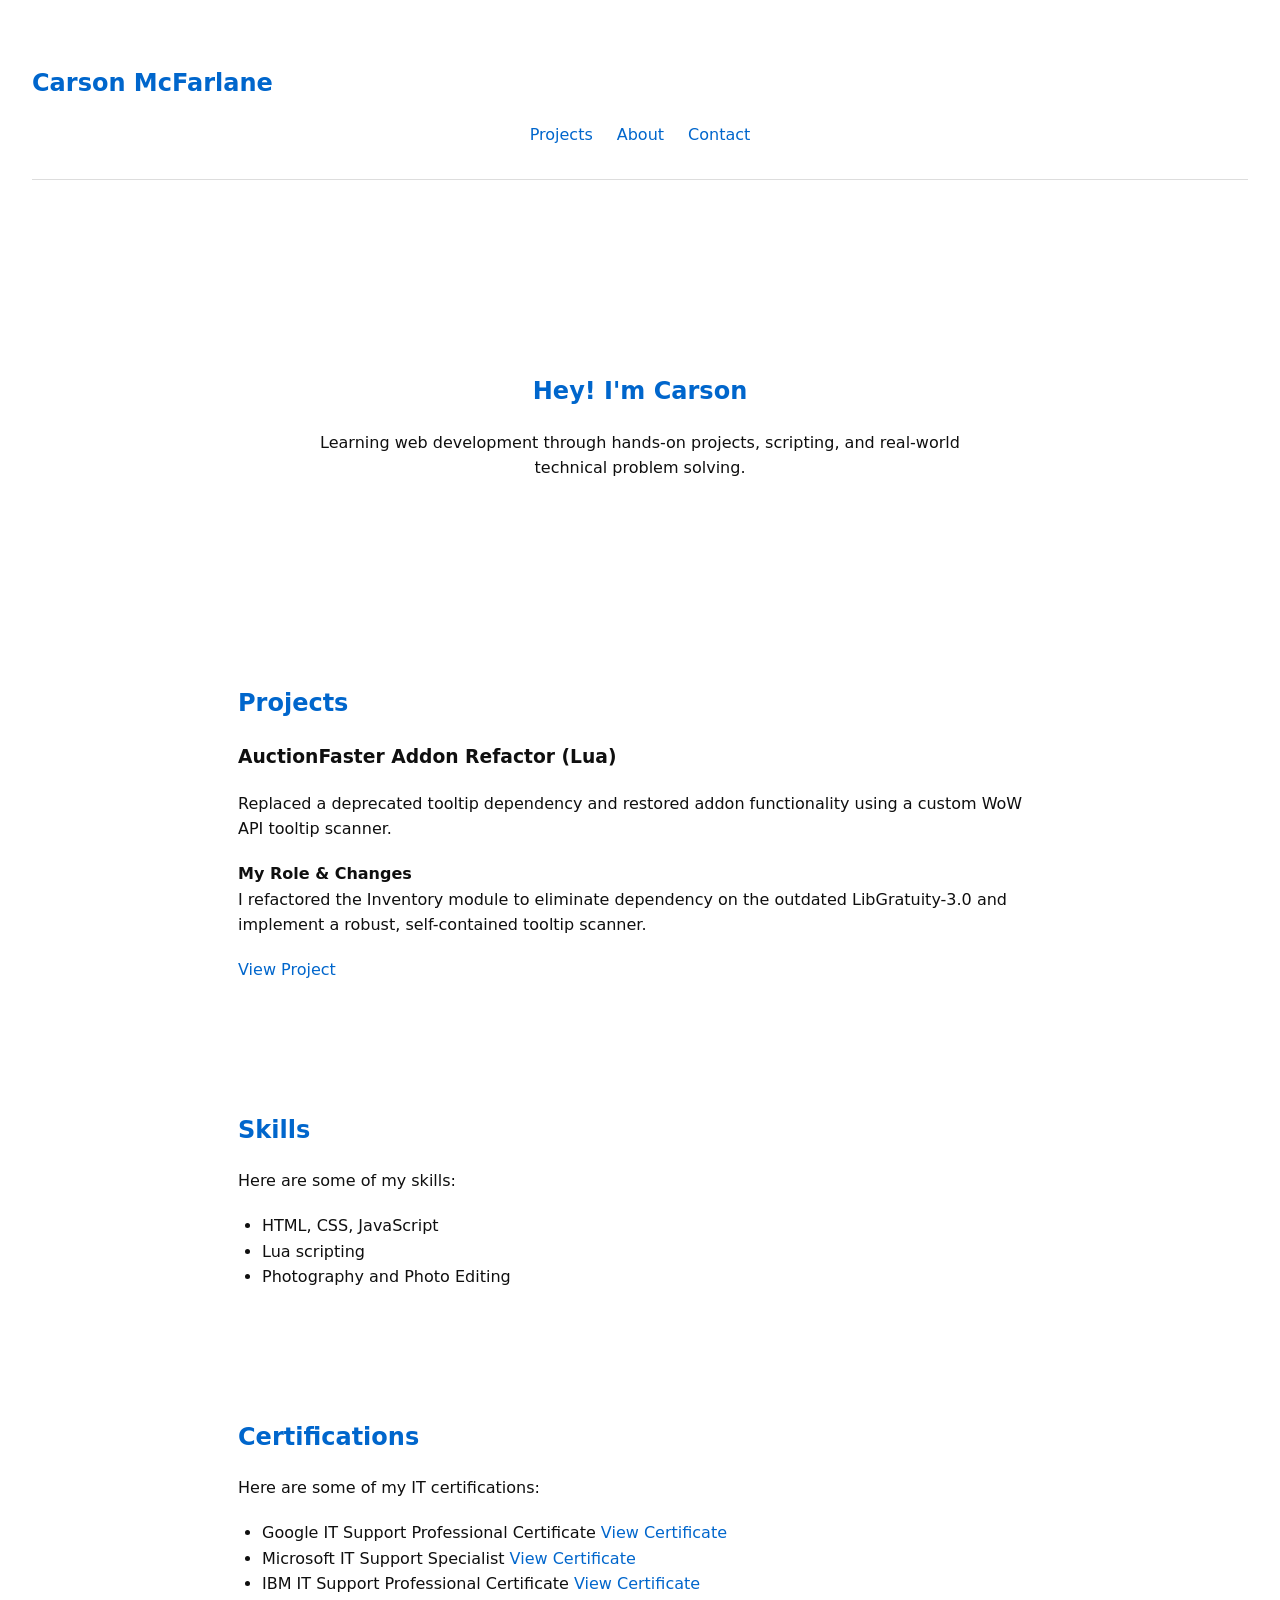
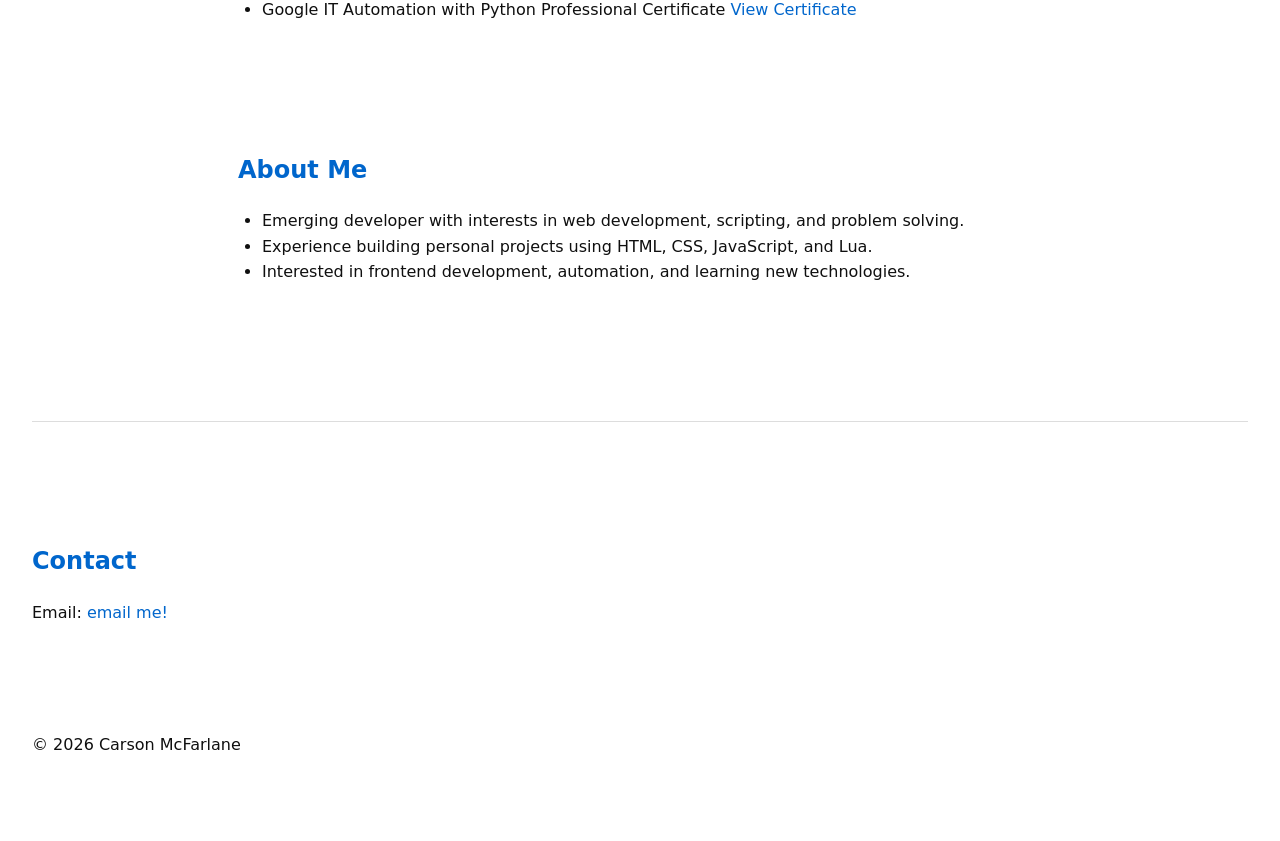
<file: index.html>
<!DOCTYPE html>
<html lang="en">
<head>
    <meta charset="UTF-8">
    <meta name="viewport" content="width=device-width, initial-scale=1.0">
    <title>Carson McFarlane</title>

    <!-- Basic SEO / social -->
    <meta name="description" content="Web developer, IT enthusiast, and photographer."/>
    <meta name="author" content="Carson McFarlane"/>

    <!-- Favicon (add real ones later) -->
    <link rel="icon" href="/assets/icons/favicon.svg" type="/image/svg+xml"/>

    <!-- Styles -->
    <link rel="stylesheet" href="/css/styles.css"/>

    <!-- Minimal JS to start (e.g. smooth scroll, dark mode toggle later) -->
    <script src="/js/main.js" defer></script>

    <!-- Modern: system font stack + dark mode support -->
    <style>
        :root {
            --bg: #ffffff;
            --text: #0f0f0f;
            --accent: #0066cc;
        }
        
        @media (prefers-color-scheme: dark) {
            :root {
                --bg: #0f0f0f;
                --text: #f0f0f0;
                --accent: #6699ff;
            }
        }

        body {
            background: var(--bg);
            color: var(--text);
            font-family: system-ui, sans-serif;
            /* line-height: 1.6; */
            /* padding: 20px; */
        }
    </style>
    
</head>
<body>
    <div id="header"></div>

    <main>
        <section id="intro">
            <h2>Hey! I'm Carson</h2>
            <p>Learning web development through hands-on projects, scripting, and real-world technical problem solving.</p>
        </section>

        <section id="projects">
            <h2>Projects</h2>
            <!-- Placeholder for project cards -->
            <article class="project-card">
                <h3>AuctionFaster Addon Refactor (Lua)</h3>
                <p>Replaced a deprecated tooltip dependency and restored addon functionality using a custom WoW API tooltip scanner.</p>
                <p><h4>My Role & Changes</h4>I refactored the Inventory module to eliminate dependency on the outdated LibGratuity-3.0 and implement a robust, self-contained tooltip scanner.</p>
                <a href="/projects/wowAF-1.html">View Project</a>
                <!-- Add links or images as needed -->
            </article>
            <!-- More project cards can be added here -->
        </section>

        <section id="skills">
            <h2>Skills</h2>
            <p>Here are some of my skills:</p>
            <ul>
                <li>HTML, CSS, JavaScript</li>
                <li>Lua scripting</li>
                <li>Photography and Photo Editing</li>
            </ul>
        </section>

        <section id="certifications">
            <h2>Certifications</h2>
            <p>Here are some of my IT certifications:</p>
            <ul>
                <li>Google IT Support Professional Certificate
                    <a href="https://www.coursera.org/account/accomplishments/specialization/certificate/3580CETPFL1B" target="_blank" rel="noreferrer">View Certificate</a>
                </li>
                <li>Microsoft IT Support Specialist
                    <a href="https://www.coursera.org/account/accomplishments/specialization/certificate/TZ951V9OE7XB" target="_blank" rel="noreferrer">View Certificate</a>
                </li>
                <li>IBM IT Support Professional Certificate
                    <a href="https://www.coursera.org/account/accomplishments/specialization/certificate/WTKHVA6XRY1S" target="_blank" rel="noreferrer">View Certificate</a>
                </li>
                <li>Google IT Automation with Python Professional Certificate
                    <a href="https://www.coursera.org/account/accomplishments/specialization/certificate/6LF7FDT60HVZ" target="_blank" rel="noreferrer">View Certificate</a>
                </li>
            </ul>
        </section>

        <section id="about">
            <h2>About Me</h2>
            <!-- <p>Emerging IT Professional, Photographer, Hobbiest Web Developer.</p> -->
            <ul>
                <li>Emerging developer with interests in web development, scripting, and problem solving.</li>
                <li>Experience building personal projects using HTML, CSS, JavaScript, and Lua.</li>
                <li>Interested in frontend development, automation, and learning new technologies.</li>
            </ul>
        </section>

    </main>

    <div id="footer"></div>
    <script>
        async function loadComponent(id, file) {
            const res = await fetch(file);
            const html = await res.text();
            document.getElementById(id).innerHTML = html;
        }

        loadComponent('header', '/components/header.html');
        loadComponent('footer', '/components/footer.html');
    </script>
</body>
</html>
</file>
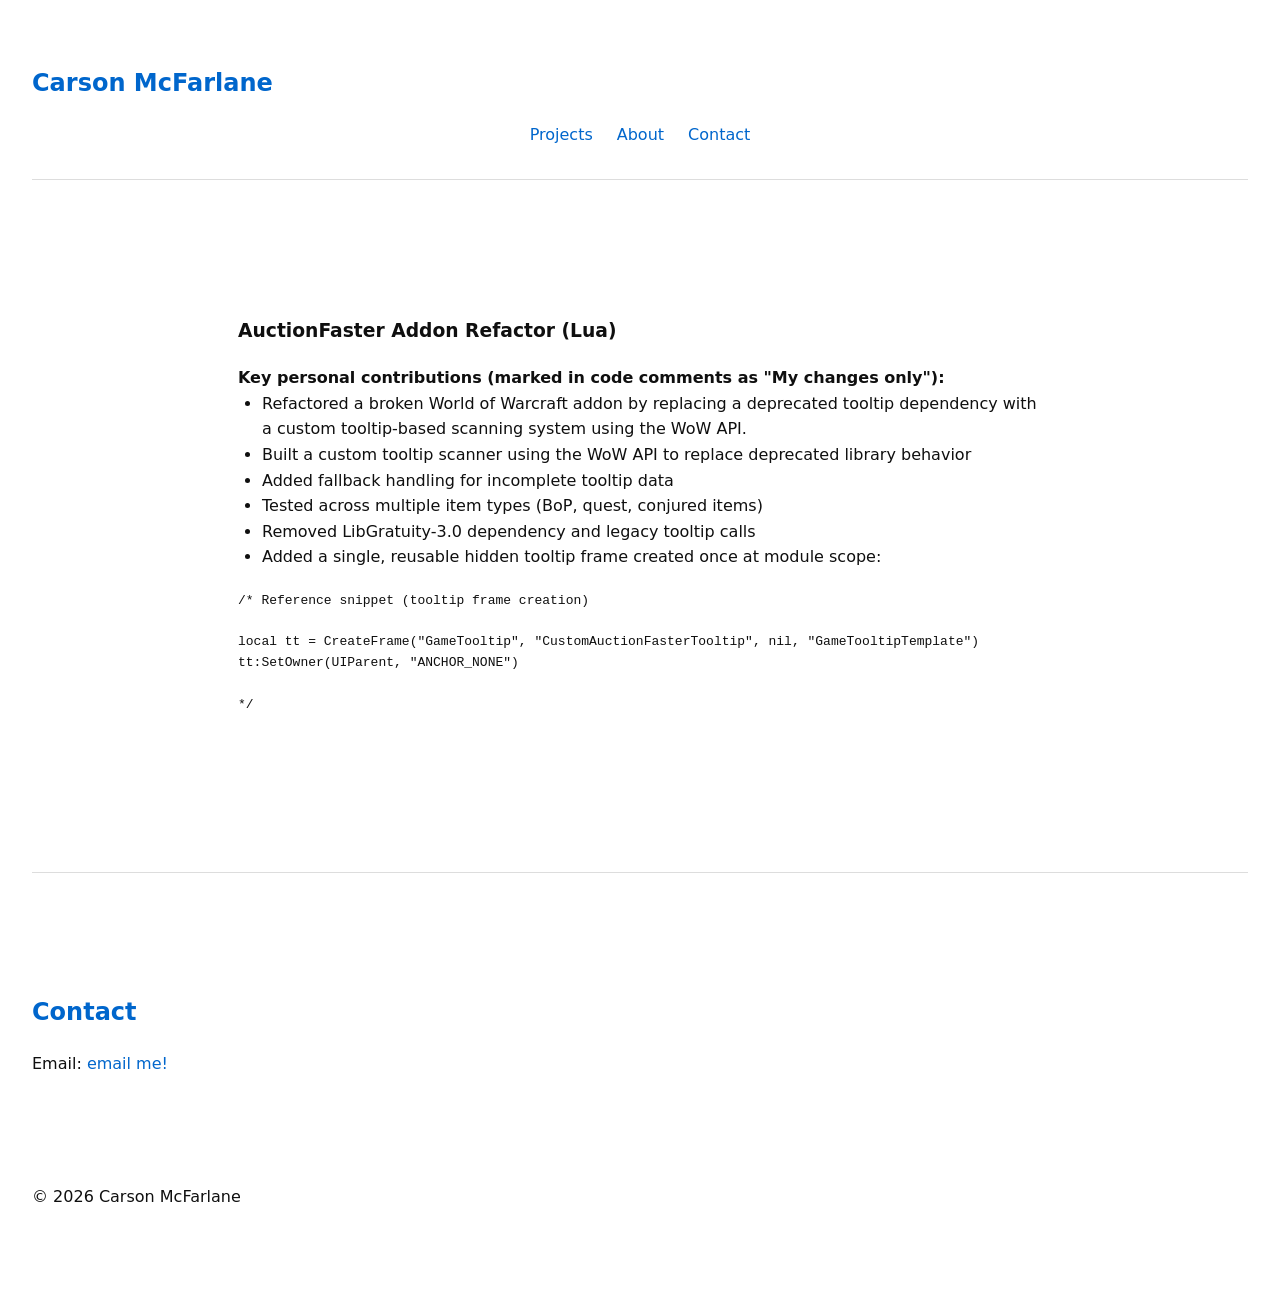
<file: projects/wowAF-1.html>
<!DOCTYPE html>
<html lang="en">
<head>
    <meta charset="UTF-8">
    <meta name="viewport" content="width=device-width, initial-scale=1.0">
    <title>Carson McFarlane</title>

    <!-- Basic SEO / social -->
    <meta name="description" content="Web developer, IT enthusiast, and photographer."/>
    <meta name="author" content="Carson McFarlane"/>

    <!-- Favicon (add real ones later) -->
    <link rel="icon" href="/assets/icons/favicon.svg" type="/image/svg+xml"/>

    <!-- Styles -->
    <link rel="stylesheet" href="/css/styles.css"/>

    <!-- Minimal JS to start (e.g. smooth scroll, dark mode toggle later) -->
    <script src="/js/main.js" defer></script>

    <!-- Modern: system font stack + dark mode support -->
    <style>
        :root {
            --bg: #ffffff;
            --text: #0f0f0f;
            --accent: #0066cc;
        }
        
        @media (prefers-color-scheme: dark) {
            :root {
                --bg: #0f0f0f;
                --text: #f0f0f0;
                --accent: #6699ff;
            }
        }

        body {
            background: var(--bg);
            color: var(--text);
            font-family: system-ui, sans-serif;
            /* line-height: 1.6; */
            /* padding: 20px; */
        }
    </style>
    
</head>
<body>
    <div id="header"></div>
    <main>
        <section>
            <h3>AuctionFaster Addon Refactor (Lua)</h3>
            <h4>Key personal contributions (marked in code comments as "My changes only"):</h4>
            <ul>
                <li>Refactored a broken World of Warcraft addon by replacing a deprecated tooltip dependency with a custom tooltip-based scanning system using the WoW API.</li>
                <li>Built a custom tooltip scanner using the WoW API to replace deprecated library behavior</li>
                <li>Added fallback handling for incomplete tooltip data</li>
                <li>Tested across multiple item types (BoP, quest, conjured items)</li>
                <li>Removed LibGratuity-3.0 dependency and legacy tooltip calls</li>
                <li>Added a single, reusable hidden tooltip frame created once at module scope:</li>
            </ul>
            <!--
            <p class="code">local tt = CreateFrame("GameTooltip", "CustomAuctionFasterTooltip", nil, "GameTooltipTemplate")
tt:SetOwner(UIParent, "ANCHOR_NONE")</p>
            -->
            <pre class="code"><code>
/* Reference snippet (tooltip frame creation)

local tt = CreateFrame("GameTooltip", "CustomAuctionFasterTooltip", nil, "GameTooltipTemplate")
tt:SetOwner(UIParent, "ANCHOR_NONE")

*/
            </code></pre>
        </section>
    </main>
    <div id="footer"></div>
    <script>
        async function loadComponent(id, file) {
            const res = await fetch(file);
            const html = await res.text();
            document.getElementById(id).innerHTML = html;
        }

        loadComponent('header', '/components/header.html');
        loadComponent('footer', '/components/footer.html');
    </script>
</body>
</body>
</html>
</file>
<file: css/styles.css>
/* The "Clean Slate" Reset */
* {
    box-sizing: border-box;
    margin: 0;
    padding: 0;
}

header {
  /* text-align: center; */
  padding: 2rem 0;
  border-bottom: 1px solid #ddd;
}

footer {
  /* text-align: center; */
  padding: 2rem 0;
  border-top: 1px solid #ddd;
}


a {
    color: var(--accent);
  }

nav ul {
    list-style: none; /* Removes bullets */
    padding: 0;
    display: flex;    /* Makes them horizontal */
    gap: 1.5rem;       /* Adds space between links */
    justify-content: right;
    margin-top: 1rem;
}

nav a {
    text-decoration: none; /* Removes the underline */
    font-weight: 500;
}

nav a:hover {
    text-decoration: underline;
    opacity: 0.8;
}

section {
  margin: 3rem 0;
}


#intro {
    padding: 4rem 2rem;
    text-align: center;
    min-height: 0vh;
}



/* Add breathing room to the whole page */
body {
    line-height: 1.6; /* Makes text much easier to read */
}

main {
    max-width: 900px;
    padding: 1rem;
    margin: 0 auto;
}

h2 {
    color: var(--accent);
}

/* Add space below headings and paragraphs */
h1, h2, h3, p {
    margin-bottom: 1.2rem;
}

/* Space out your sections */
section {
    padding: 40px 0; 
}

ul {
    list-style: disc;
    padding-left: 1.5rem;
}

a:link {
  color: var(--accent);
  background-color: transparent;
  text-decoration: none;
}

/* Larger screens get more breathing room */
@media (min-width: 768px) {
  main {
    padding: 2rem;
  }

  body { padding: 2rem; }
  
  #intro {
    padding: 6rem 4rem;  /* bigger hero on tablet+ */
  }
  
  nav ul {
    justify-content: center;  /* or keep right if you prefer */
  }
}


/* Optional: extra large screens */
@media (min-width: 1024px) {
  main {
    padding: 3rem;
  }
}
</file>
